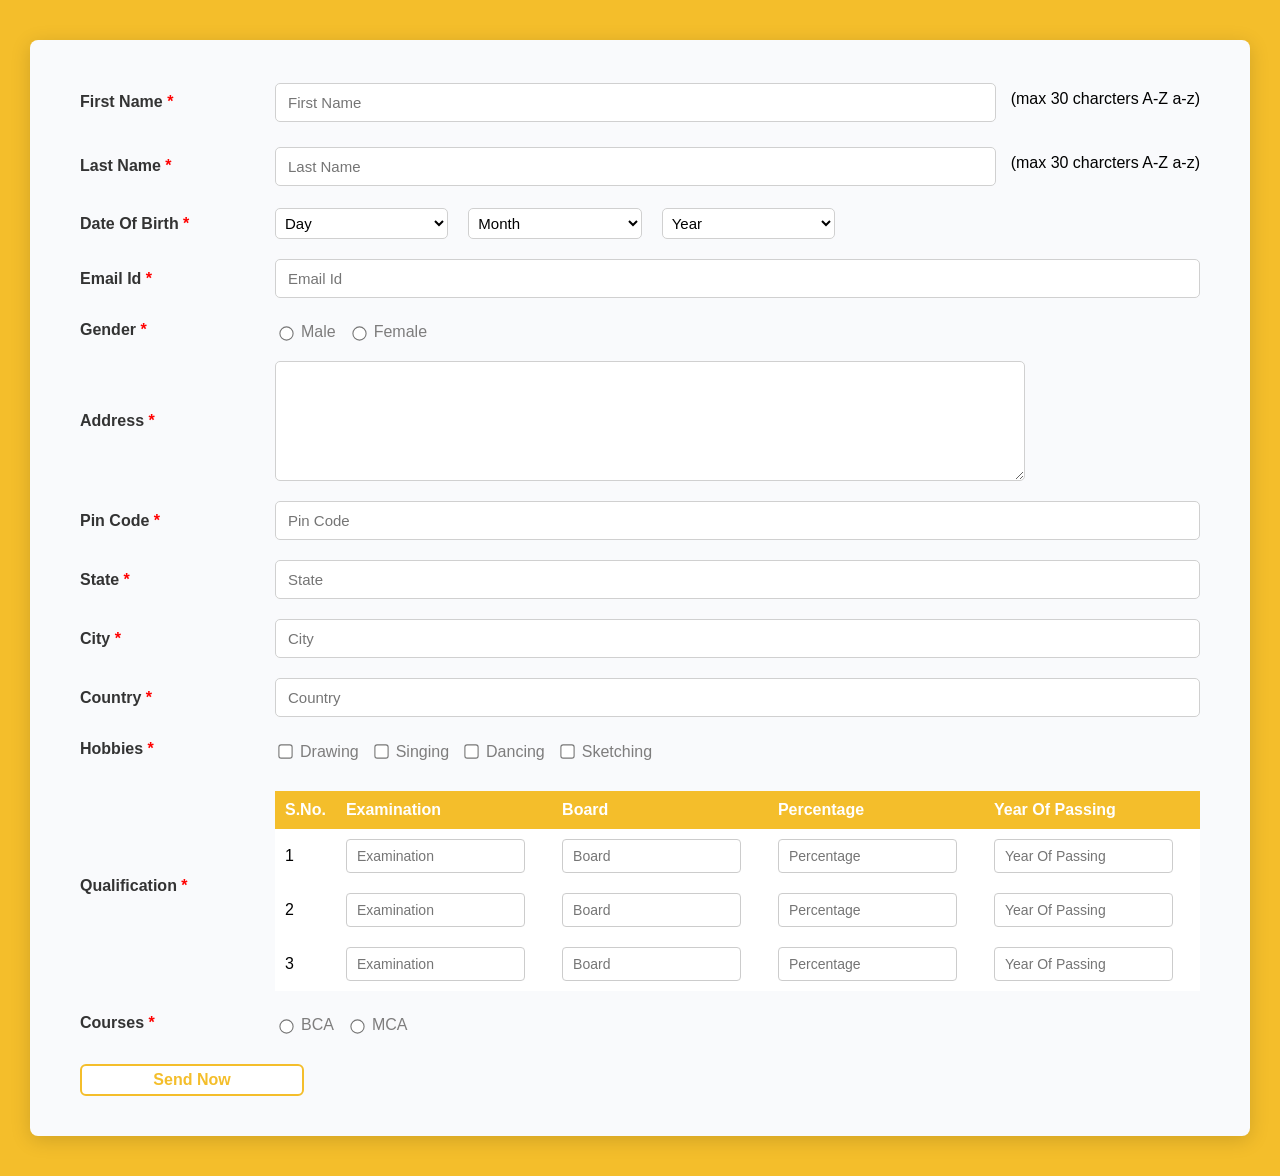
<file: index.html>
<!DOCTYPE html>
<html lang="en">

<head>
  <meta charset="UTF-8">
  <meta name="viewport" content="width=device-width, initial-scale=1.0">
  <title>Registration Form</title>
  <link rel="stylesheet" href="index.css">
</head>

<body>
  <div class="form-container">

    <form id="studentForm">


      <div class="form-section">
        <div class="form-row">
          <label for="firstName" class="form-label required">First Name</label>
           <input type="text" id="firstName" placeholder="First Name" required>
          <p>(max 30 charcters A-Z a-z)</p>
        </div>

        <div class="form-row">
          <label for="lastName" class="form-label required">Last Name</label>
          <input type="text" id="lastName" placeholder="Last Name" required>
          <p>(max 30 charcters A-Z a-z)</p>
        </div>

        <div class="form-row">
          <label class="form-label required">Date Of Birth</label>
          <div class="dob-container">
            <select id="day" required>
              <option value="">Day</option>
              <option value="1">1</option>
              <option value="2">2</option>
              <option value="3">3</option>
              <option value="4">4</option>
              <option value="5">5</option>
              <option value="6">6</option>
              <option value="7">7</option>
              <option value="8">8</option>
              <option value="9">9</option>
              <option value="10">10</option>
              <option value="11">11</option>
              <option value="12">12</option>
              <option value="13">13</option>
              <option value="14">14</option>
              <option value="15">15</option>
              <option value="16">16</option>
              <option value="17">17</option>
              <option value="18">18</option>
              <option value="19">19</option>
              <option value="20">20</option>
               <option value="21">21</option>
              <option value="22">22</option>
              <option value="23">23</option>
              <option value="24">24</option>
              <option value="25">25</option>
              <option value="26">26</option>
              <option value="27">27</option>
              <option value="28">28</option>
              <option value="29">29</option>
              <option value="30">30</option>
              <option value="31">31</option>
            </select>
            <select id="month" required>
              <option value="">Month</option>
              <option value="January">January</option>
              <option value="February">February</option>
              <option value="March">March</option>
              <option value="April">April</option>
              <option value="May">May</option>
              <option value="June">June</option>
              <option value="July">July</option>
              <option value="August">August</option>
              <option value="September">September</option>
              <option value="October">October</option>
              <option value="November">November</option>
              <option value="December">December</option>
            </select>
            <select id="year" required>
              <option value="">Year</option>
              <option value="1990">1990</option>
              <option value="1991">1991</option>
              <option value="1992">1992</option>
              <option value="1993">1993</option>
              <option value="1994">1994</option>
              <option value="1995">1995</option>
              <option value="1996">1996</option>
              <option value="1997">1997</option>
              <option value="1998">1998</option>
              <option value="1999">1999</option>
              <option value="2000">2000</option>
              <option value="2001">2001</option>
              <option value="2002">2002</option>
              <option value="2003">2003</option>
              <option value="2004">2004</option>
              <option value="2005">2005</option>
            </select>
          </div>
        </div>

        <div class="form-row">
          <label for="email" class="form-label required">Email Id</label>
          <input type="email" id="email" placeholder="Email Id" required>
        </div>

        <div class="form-row">
          <label class="form-label required">Gender</label>
          <div class="gender-container">
            <label><input type="radio" name="gender" value="male" required> Male</label>
            <label><input type="radio" name="gender" value="female"> Female</label>
          </div>
        </div>

        <div class="form-row">
          <label for="address" class="form-label required">Address</label>
          <textarea id="address" class="address-field" rows="3" required></textarea>
        </div>
      </div>


      <div class="form-section">
        <div class="form-row">
          <label for="pincode" class="form-label required">Pin Code</label>
          <input type="number" id="pincode" placeholder="Pin Code" required>
        </div>

        <div class="form-row">
          <label for="state" class="form-label required">State</label>
          <input type="text" id="state" placeholder="State"  required>
        </div>

        <div class="form-row">
          <label for="city" class="form-label required">City</label>
          <input type="text" id="city" placeholder="City"  required>
        </div>

        <div class="form-row">
          <label for="country" class="form-label required">Country</label>
          <input type="text" id="country" placeholder="Country"  required>
        </div>
      </div>


      <div class="form-section">
        <div class="form-row">
          <label class="form-label required">Hobbies</label>
          <div class="hobbies-container">
            <label><input type="checkbox" value="drawing"> Drawing</label>
            <label><input type="checkbox" value="singing"> Singing</label>
            <label><input type="checkbox" value="dancing"> Dancing</label>
            <label><input type="checkbox" value="sketching"> Sketching</label>
          </div>
        </div>
      </div>


      <div class="form-section">
        <div class="form-row">
          <label class="form-label required">Qualification</label>
          <div class="table-responsive">
            <table class="table" border="1" cellspacing="0" cellpadding="8" width="100%">
              <thead>
                <tr>
                  <th>S.No.</th>
                  <th>Examination</th>
                  <th>Board</th>
                  <th>Percentage</th>
                  <th>Year Of Passing</th>
                </tr>
              </thead>
              <tbody>
                <tr>
                  <td>1</td>
                  <td><input type="text" name="exam1" placeholder="Examination"  required></td>
                  <td><input type="text" name="board1" placeholder="Board" required></td>
                  <td><input type="text" name="percentage1"placeholder="Percentage" required></td>
                  <td><input type="text" name="year1" placeholder="Year Of Passing" required></td>
                </tr>
                <tr>
                  <td>2</td>
                  <td><input type="text" name="exam2" placeholder="Examination" required></td>
                  <td><input type="text" name="board2" placeholder="Board" required></td>
                  <td><input type="text" name="percentage2" placeholder="Percentage" required></td>
                  <td><input type="text" name="year2" placeholder="Year Of Passing" required></td>
                </tr>
                <tr>
                  <td>3</td>
                  <td><input type="text" name="exam3" placeholder="Examination" required></td>
                  <td><input type="text" name="board3" placeholder="Board" required></td>
                  <td><input type="text" name="percentage3" placeholder="Percentage" required></td>
                  <td><input type="text" name="year3" placeholder="Year Of Passing" required></td>
                </tr>
              </tbody>
            </table>
          </div>
        </div>
      </div>


      <div class="form-section">
        <div class="form-row">
          <label class="form-label required">Courses</label>
          <div class="courses-container">
            <label><input type="radio" name="gender" value="male" required>BCA</label>
            <label><input type="radio" name="gender" value="female">MCA</label>
          </div>
        </div>
      </div>


      <div class="text-center">
        <button type="submit" class="submit-btn">Send Now</button>
      </div>

    </form>
  </div>
</body>


</html>
</file>
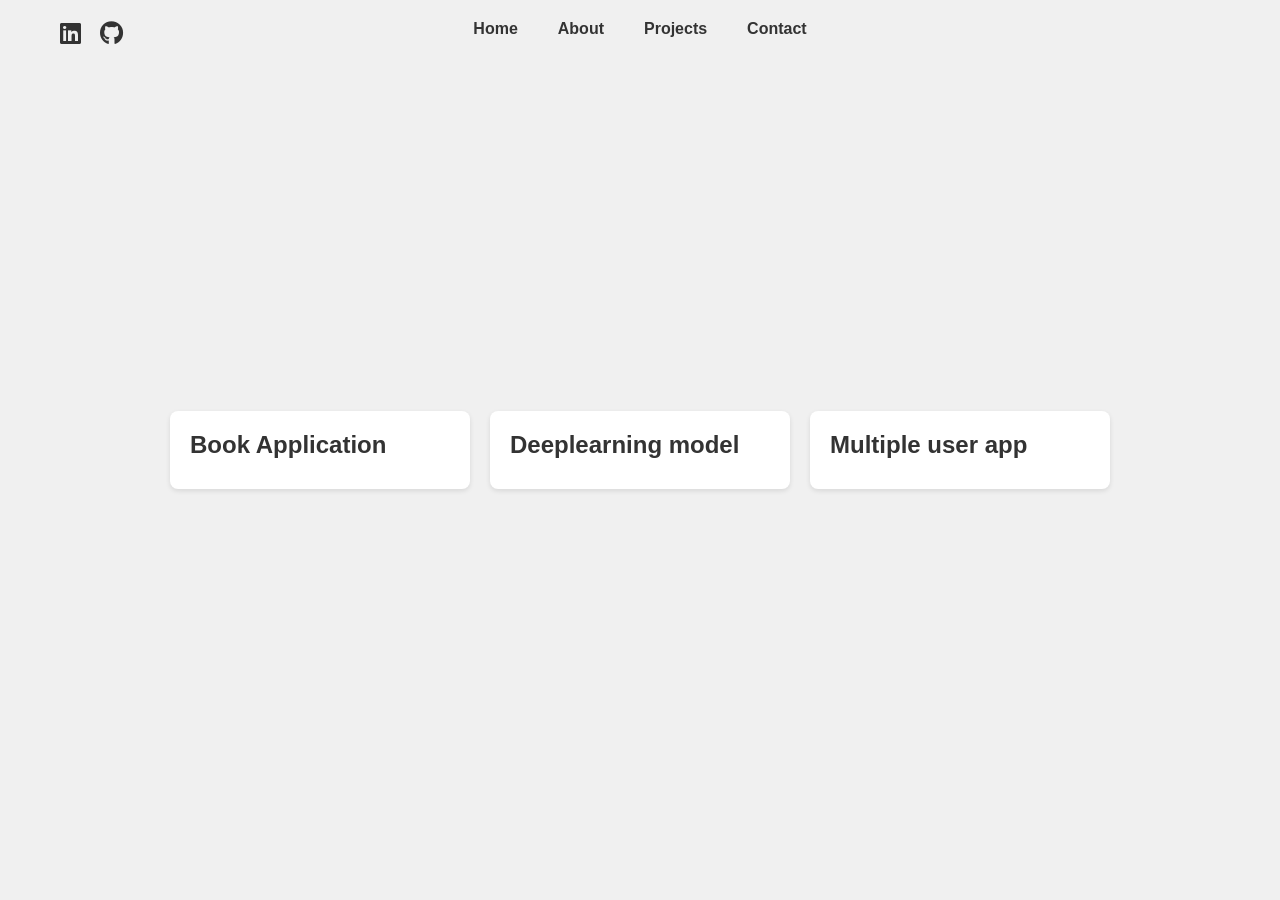
<file: project.html>
<!DOCTYPE html>
<html lang="en">
<head>
    <meta charset="UTF-8">
    <meta name="viewport" content="width=device-width, initial-scale=1.0">
    <title>Projects - Portfolio</title>
    <link rel="stylesheet" href="https://cdnjs.cloudflare.com/ajax/libs/font-awesome/5.15.4/css/all.min.css">
    <link rel="stylesheet" href="project.css">
</head>
<body>
    <div class="container">
        <div class="social-icons">
            <a href="https://linkedin.com" target="_blank"><i class="fab fa-linkedin"></i></a>
            <a href="https://github.com" target="_blank"><i class="fab fa-github"></i></a>
        </div>
        <nav class="nav-menu">
            <ul>
                <li><a href="main.html">Home</a></li>
                <li><a href="about.html">About</a></li>
                <li><a href="projects.html">Projects</a></li>
                <li><a href="contact.html">Contact</a></li>
            </ul>
        </nav>
        <div class="projects-container">
            <div class="project-card">
                <h3>Book Application</h3>
            </div>
            <div class="project-card">
                <h3>Deeplearning model</h3>
            </div>
            <div class="project-card">
                <h3>Multiple user app</h3>
            </div>
        </div>
    </div>
</body>
</html>
</file>
<file: index.css>
body {
    background-color: #F4BE2B;
    font-family: "Segoe UI", Arial, sans-serif;
    padding: 30px;
    margin: 0;
  }
  
  .form-container {
    background-color: #f9fafc;
    border-radius: 8px;
    box-shadow: 0 4px 20px rgba(0, 0, 0, 0.15);
    padding: 40px 50px;
    max-width: 1200px;
    margin: 10px auto;
  }
  
 
  textarea {
    width: 100%;
    padding: 8px 10px;
     max-width: 750px; 
    border: 1px solid #ccc;
    border-radius: 6px;
    font-size: 14px;
    background-color: #fff;
    box-sizing: border-box;
  }
  
 
  
  .form-row {
    display: flex;
    align-items: center;
    margin-bottom: 20px;
    gap: 15px;
  }
  
  .form-label {
    flex: 0 0 180px;
    font-weight: 600;
    color: #333;
  }
  
  .form-row input,
  .form-row select,
  .form-row textarea {
    flex: 1;
    padding: 10px 12px;
    border: 1px solid #d0d0d0;
    border-radius: 5px;
    background-color: #fff;
    font-size: 15px;
    transition: all 0.2s ease;
    min-width: 0;
  }
  
  .form-row input:focus,
  .form-row select:focus,
  .form-row textarea:focus {
    border-color: #f4be2b;
    box-shadow: 0 0 5px rgba(244, 190, 43, 0.4);
    outline: none;
  }
  
  .required::after {
    content: " *";
    color: red;
  }
  
  .dob-container {
    display: flex;
    gap: 20px;
    width: 50%;
  }
  
  .dob-container select {
    flex: 1;
    min-width: 0;
     width: 5000px;     
    padding: 5px;      
  }
  
  
 
  
  .gender-container,
  .hobbies-container,
  .courses-container {
    display: flex;
    align-items: center;
    flex-wrap: wrap;
    gap: 12px;
    margin-top: 5px;
  }
  
  .gender-container label,
  .hobbies-container label,
  .courses-container label {
    display: flex;
    align-items: center;
    gap: 5px;
    color: #7e7d7d;;
    cursor: pointer;
  }
  
  input[type="radio"],
  input[type="checkbox"] {
    accent-color: #f4be2b;
    transform: scale(1.1);
  }
  
  .address-field {
    height: 120px;
    resize: vertical;
  }
  
  .table {
    width: 100%;
    border-collapse: collapse;
    margin-top: 10px;
    background-color: #fff;
    border: none;
  }
  
  .table th {
    background-color: #f4be2b;
    color: #fff;
    font-weight: 600;
    padding: 10px;
    text-align: left;
    border: none;
  }
  
  .table td {
    padding: 10px;
    border: none;
  }
  
  .table input {
    width: 80%;
    padding: 8px 10px;
    border: 1px solid #ccc;
    border-radius: 4px;
    background: #fff;
    font-size: 14px;
  }
  
  
  .text-center {
    text-align: center;
    margin-top: 30px;
  }
  
  .submit-btn {
    background-color: #fff;
    color: #f4be2b;
    width: 20%;
    border: 2px solid #f4be2b;
    border-radius: 6px;
   padding: 5px 10px; 
    font-weight: bold;
    font-size: 16px;
    margin-right: 1300px;
    cursor: pointer;
    transition: all 0.3s ease;
  }
  
  .submit-btn:hover {
    background-color: #f4be2b;
    color: #fff;
    box-shadow: 0 4px 10px rgba(244, 190, 43, 0.4);
  }
  p{
      margin-top: 10px;
  }


  




  @media (max-width: 768px) {
    .form-row {
      flex-direction: column;
      align-items: stretch;
      
    }
  
    .form-label {
      flex: none;
    }
  
    
  }
</file>
<file: project.css>
* {
    margin: 0;
    padding: 0;
    box-sizing: border-box;
    font-family: Arial, sans-serif;
}

body {
    min-height: 100vh;
    display: flex;
    flex-direction: column;
    justify-content: center;
    align-items: center;
    background-color: #f0f0f0;
}

.container {
    width: 100%;
    max-width: 1200px;
    padding: 20px;
    position: relative;
    display: flex;
    flex-direction: column;
    align-items: center;
    min-height: 100vh;
}

.social-icons {
    position: absolute;
    top: 20px;
    left: 20px;
}

.social-icons a {
    margin-right: 15px;
    text-decoration: none;
    color: #333;
    font-size: 24px;
}

.social-icons a:hover {
    color: #007bff;
}

.nav-menu {
    position: absolute;
    top: 20px;
    left: 50%;
    transform: translateX(-50%);
}

.nav-menu ul {
    list-style: none;
    display: flex;
}

.nav-menu ul li {
    margin: 0 20px;
}

.nav-menu ul li a {
    text-decoration: none;
    color: #333;
    font-weight: bold;
}

.nav-menu ul li a:hover {
    color: #007bff;
}

.projects-container {
    display: flex;
    justify-content: center;
    align-items: center;
    gap: 20px;
    position: absolute;
    top: 50%;
    left: 50%;
    transform: translate(-50%, -50%);
    width: 100%;
    max-width: 1000px;
}

.project-card {
    background-color: #fff;
    padding: 20px;
    border-radius: 8px;
    box-shadow: 0 2px 5px rgba(0, 0, 0, 0.1);
    text-align: left;
    width: 300px;
}

.project-card h3 {
    font-size: 24px;
    margin-bottom: 10px;
    color: #333;
}

.project-card p {
    font-size: 16px;
    color: #555;
}
</file>
